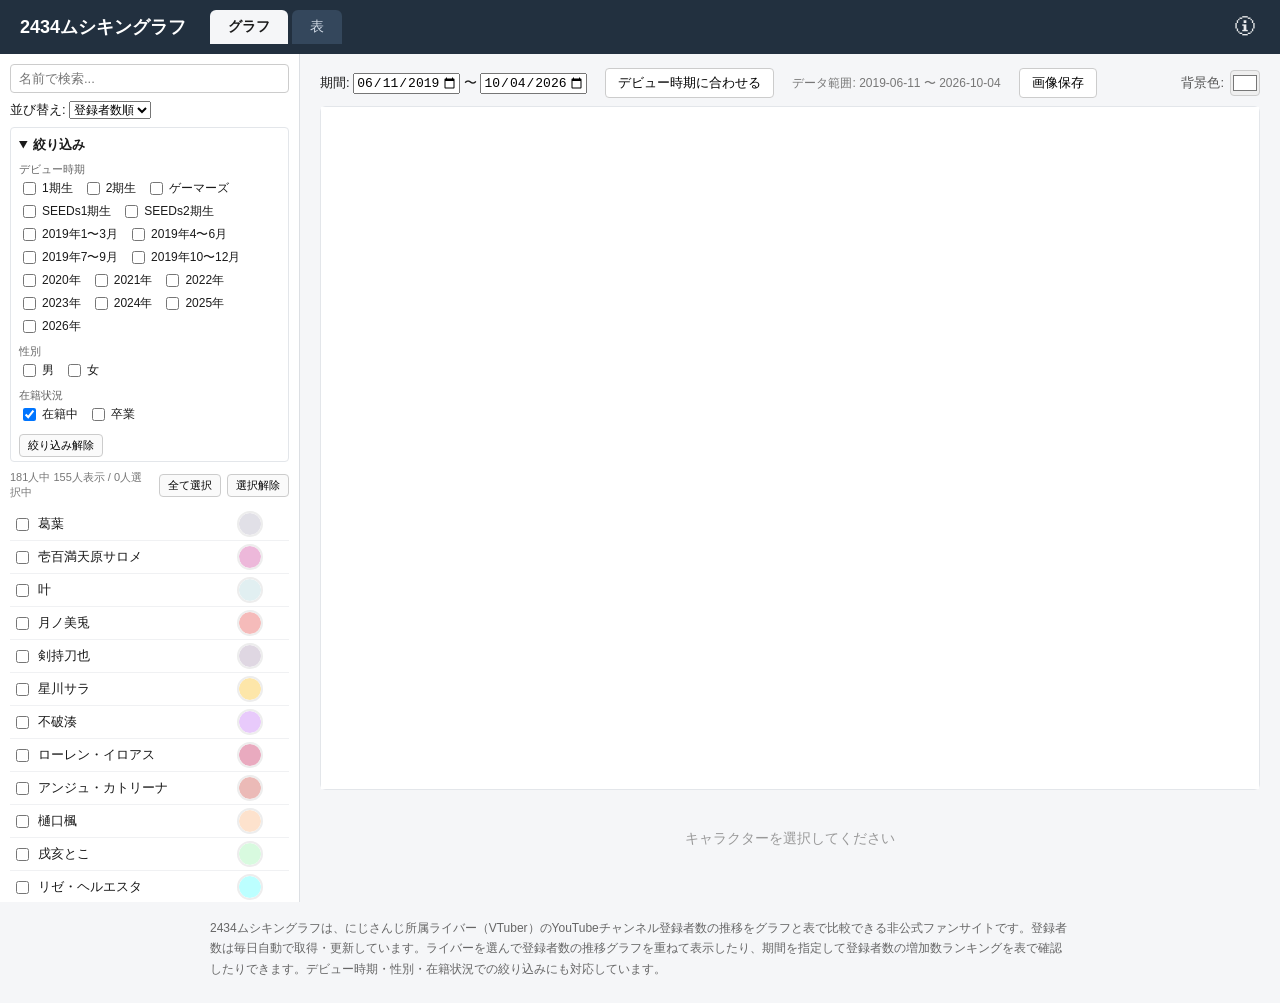
<file: site/index.html>
<!doctype html>
<html lang="ja">
<head>
<meta charset="utf-8">
<meta name="viewport" content="width=device-width, initial-scale=1">
<title>2434ムシキングラフ｜にじさんじライバーのYouTube登録者数推移グラフ</title>
<meta name="description" content="にじさんじ所属ライバー（VTuber）のYouTubeチャンネル登録者数の推移を、グラフと表で比較できる非公式ファンサイトです。データは毎日自動更新。期間を指定した増加数ランキングも見られます。">
<link rel="canonical" href="https://mushikingraph.nijisanji.workers.dev/">
<meta property="og:type" content="website">
<meta property="og:title" content="2434ムシキングラフ">
<meta property="og:description" content="にじさんじライバーのYouTube登録者数の推移をグラフと表で比較できる非公式ファンサイト（毎日自動更新）">
<meta property="og:url" content="https://mushikingraph.nijisanji.workers.dev/">
<meta name="twitter:card" content="summary">
<link rel="stylesheet" href="style.css">
</head>
<body>
<header class="app-header">
  <h1>2434ムシキングラフ</h1>
  <nav class="tabs">
    <button class="tab-btn" data-tab="select">選択</button>
    <button class="tab-btn active" data-tab="graph">グラフ</button>
    <button class="tab-btn" data-tab="table">表</button>
  </nav>
  <button type="button" id="notice-btn" class="notice-btn" title="お知らせ" aria-label="お知らせ">&#x1F6C8;</button>
</header>

<!-- Site admin notice popover: edit the text inside #notice-body freely,
     it's plain HTML shown as-is when the icon in the header is clicked. -->
<div id="notice-popover" class="notice-popover" hidden>
  <div id="notice-body">
    <p>サイト管理者にご連絡・ご要望のある方は<a href="https://marshmallow-qa.com/zwd38efeigw7ow4">こちら</a>にお願いします。スマホ表示に対応しました。</p>
  </div>
</div>

<div id="loading" class="loading">データを読み込み中...</div>

<main id="app" class="app-body" hidden>

  <!-- Shared character selector: lives OUTSIDE the graph/table panels so
       switching tabs never touches its scroll position, search, sort or
       filter state, and the checked characters + colors are always the
       same set feeding both views. -->
  <aside class="sidebar" id="char-selector"></aside>

  <div class="content-area">
    <!-- ============ GRAPH TAB ============ -->
    <section id="tab-graph" class="tab-panel active">
      <div class="main-panel">
        <div class="controls-row">
          <!-- min/max/value are filled in from data/dates.json at load time
               (main.js) so the pickers always cover the latest collected day. -->
          <label>期間:
            <input type="date" id="graph-date-from">
            〜
            <input type="date" id="graph-date-to">
          </label>
          <button type="button" id="graph-fit-debut">デビュー時期に合わせる</button>
          <span class="hint" id="data-range-hint"></span>
          <button type="button" id="graph-export-image">画像保存</button>
          <label class="bg-color-label">背景色: <input type="color" id="graph-bg-color" value="#ffffff"></label>
        </div>
        <!-- Mobile-only hint: hidden on desktop and on mobile landscape,
             shown only when a narrow screen is held in portrait. -->
        <div class="landscape-hint">📱 横画面で見るとグラフが見やすくなります</div>
        <div class="chart-wrap">
          <canvas id="chart-canvas"></canvas>
          <div id="chart-tooltip" class="chart-tooltip" hidden></div>
        </div>
        <div id="graph-empty" class="empty-msg">キャラクターを選択してください</div>
      </div>
    </section>

    <!-- ============ TABLE TAB ============ -->
    <section id="tab-table" class="tab-panel">
      <div class="main-panel">
        <div class="controls-row">
          <label>期間:
            <input type="date" id="table-date-old">
            〜
            <input type="date" id="table-date-new">
          </label>
          <label>並び順:
            <select id="table-sort-key">
              <option value="old">前登録者</option>
              <option value="new" selected>後登録者</option>
              <option value="delta">増加数</option>
            </select>
          </label>
          <button type="button" id="table-quick-week">1週間</button>
          <button type="button" id="table-quick-month">1か月</button>
          <button type="button" id="table-export-jpg">画像保存</button>
        </div>
        <div id="table-effective-dates" class="hint"></div>
        <div class="landscape-hint">📱 横画面で見ると表が見やすくなります</div>
        <div class="table-wrap">
          <table id="result-table">
            <colgroup>
              <col class="col-rank">
              <col class="col-name">
              <col class="col-old">
              <col class="col-new">
              <col class="col-delta">
            </colgroup>
            <thead>
              <tr>
                <th class="th-rank"></th>
                <th class="th-name"></th>
                <th class="th-old">登録者数</th>
                <th class="th-new">登録者数</th>
                <th class="th-delta">増加数</th>
              </tr>
            </thead>
            <tbody></tbody>
          </table>
        </div>
        <div id="table-empty" class="empty-msg">キャラクターを選択してください</div>
      </div>
    </section>
  </div>

</main>

<!-- Search engines read this text; keep it short and descriptive. -->
<footer class="site-footer">
  <p>2434ムシキングラフは、にじさんじ所属ライバー（VTuber）のYouTubeチャンネル登録者数の推移をグラフと表で比較できる非公式ファンサイトです。登録者数は毎日自動で取得・更新しています。ライバーを選んで登録者数の推移グラフを重ねて表示したり、期間を指定して登録者数の増加数ランキングを表で確認したりできます。デビュー時期・性別・在籍状況での絞り込みにも対応しています。</p>
</footer>

<!-- template for the character selector -->
<template id="tpl-selector">
  <div class="selector">
    <input type="search" class="sel-search" placeholder="名前で検索...">
    <div class="sel-row">
      <label>並び替え:
        <select class="sel-sort">
          <option value="number_debut">デビュー順</option>
          <option value="number_subscribe" selected>登録者数順</option>
          <option value="number_kana">50音順</option>
        </select>
      </label>
    </div>
    <details class="sel-filters" open>
      <summary>絞り込み</summary>
      <div class="filter-group" data-filter="generation">
        <div class="filter-title">デビュー時期</div>
        <div class="filter-options filter-generation"></div>
      </div>
      <div class="filter-group" data-filter="gender">
        <div class="filter-title">性別</div>
        <div class="filter-options filter-gender"></div>
      </div>
      <div class="filter-group" data-filter="graduation">
        <div class="filter-title">在籍状況</div>
        <div class="filter-options filter-graduation"></div>
      </div>
      <button type="button" class="filter-clear">絞り込み解除</button>
    </details>
    <div class="sel-row">
      <div class="sel-count"></div>
      <button type="button" class="sel-select-all">全て選択</button>
      <button type="button" class="sel-deselect-all">選択解除</button>
    </div>
    <div class="sel-list"></div>
  </div>
</template>

<script src="js/data.js"></script>
<script src="js/selector.js"></script>
<script src="js/graph.js"></script>
<script src="js/table.js"></script>
<script src="js/main.js"></script>
<!-- Cloudflare Web Analytics --><script defer src='https://static.cloudflareinsights.com/beacon.min.js' data-cf-beacon='{"token": "e94ead580969484f93b982cdf1c6165f"}'></script><!-- End Cloudflare Web Analytics -->
</body>
</html>
</file>
<file: site/style.css>
* { box-sizing: border-box; }
html, body {
  margin: 0; padding: 0;
  font-family: "Hiragino Sans", "Yu Gothic", "Meiryo", sans-serif;
  color: #1a1a1a;
  background: #f5f6f8;
}

.app-header {
  display: flex; align-items: center; gap: 24px;
  padding: 10px 20px;
  background: #22303f;
  color: #fff;
}
.app-header h1 { font-size: 18px; margin: 0; font-weight: 600; }
.tabs { display: flex; gap: 4px; }
.tab-btn {
  padding: 8px 18px; border: none; border-radius: 6px 6px 0 0;
  background: #34475c; color: #cfd8e3; cursor: pointer; font-size: 14px;
}
.tab-btn.active { background: #f5f6f8; color: #1a1a1a; font-weight: 600; }

.notice-btn {
  margin-left: auto;
  background: none; border: none; color: #fff;
  font-size: 22px; line-height: 1; padding: 4px; cursor: pointer;
  opacity: 0.9;
}
.notice-btn:hover { opacity: 1; }

.notice-popover {
  position: fixed; top: 50px; right: 20px; z-index: 200;
  width: 280px; max-width: calc(100vw - 40px);
  background: #fff; color: #1a1a1a;
  border: 1px solid #dcdfe3; border-radius: 6px;
  box-shadow: 0 4px 16px rgba(0,0,0,0.18);
  padding: 12px 14px;
  font-size: 13px; line-height: 1.7;
}
.notice-popover[hidden] { display: none; }
#notice-body p { margin: 0 0 8px; }
#notice-body p:last-child { margin-bottom: 0; }

.loading { padding: 40px; text-align: center; color: #666; font-size: 15px; }

.app-body {
  display: flex;
  height: calc(100vh - 52px);
}
/* The sidebar is a direct child of .app-body now, sitting beside
   .content-area, so it is never unmounted/remounted when the active tab
   changes -- its scroll position, search text and filters stay put. */
.content-area { flex: 1; min-width: 0; display: flex; }
.tab-panel { display: none; flex: 1; min-width: 0; }
.tab-panel.active { display: flex; }

.sidebar {
  width: 300px; flex-shrink: 0;
  border-right: 1px solid #dcdfe3;
  background: #fff;
  overflow-y: auto;
  padding: 10px;
}
.landscape-hint { display: none; }
/* Mobile-only pseudo-tab; hidden on desktop where the sidebar is always shown. */
.tab-btn[data-tab="select"] { display: none; }
.main-panel {
  flex: 1; min-width: 0;
  display: flex; flex-direction: column;
  padding: 14px 20px;
  overflow: auto;
}

.controls-row {
  display: flex; align-items: center; gap: 18px; flex-wrap: wrap;
  margin-bottom: 8px; font-size: 13px;
}
.controls-row input[type="date"] { font-size: 13px; }
.hint { color: #777; font-size: 12px; }
#table-export-jpg, #table-quick-week, #table-quick-month, #graph-fit-debut, #graph-export-image {
  font-size: 13px; padding: 5px 12px; cursor: pointer;
  border: 1px solid #ccc; border-radius: 4px; background: #fff;
}
#table-export-jpg:hover, #table-quick-week:hover, #table-quick-month:hover, #graph-fit-debut:hover, #graph-export-image:hover { background: #f0f2f5; }

.bg-color-label {
  margin-left: auto; display: flex; align-items: center; gap: 6px;
  color: #555;
}
.bg-color-label input[type="color"] {
  width: 30px; height: 26px; padding: 0; border: 1px solid #ccc; border-radius: 4px; cursor: pointer;
}

.chart-wrap {
  position: relative;
  flex: 1;
  min-height: 300px;
  background: #fff;
  border: 1px solid #e3e6ea;
  border-radius: 6px;
}
#chart-canvas { width: 100%; height: 100%; display: block; }
.chart-tooltip {
  position: absolute;
  pointer-events: none;
  background: rgba(20,20,20,0.9);
  color: #fff;
  font-size: 12px;
  padding: 6px 9px;
  border-radius: 4px;
  line-height: 1.5;
  white-space: nowrap;
  transform: translate(-50%, -110%);
  z-index: 5;
}

.empty-msg {
  text-align: center; color: #999; padding: 40px; font-size: 14px;
}

/* ---- selector component ---- */
.selector { display: flex; flex-direction: column; gap: 8px; font-size: 13px; }
.sel-search {
  width: 100%; padding: 6px 8px; font-size: 13px;
  border: 1px solid #ccc; border-radius: 4px;
}
.sel-row { display: flex; align-items: center; gap: 6px; }
.sel-row select { font-size: 12px; }

.sel-filters { border: 1px solid #e3e6ea; border-radius: 4px; padding: 4px 8px; }
.sel-filters summary { cursor: pointer; font-weight: 600; padding: 4px 0; }
.filter-group { margin: 4px 0 8px; }
.filter-title { font-size: 11px; color: #666; margin-bottom: 2px; }
.filter-options { display: flex; flex-wrap: wrap; gap: 4px 10px; }
.filter-options label { display: inline-flex; align-items: center; gap: 3px; font-size: 12px; white-space: nowrap; }
.filter-clear {
  font-size: 11px; padding: 3px 8px; margin-top: 2px;
  border: 1px solid #ccc; border-radius: 4px; background: #fafafa; cursor: pointer;
}

.sel-count { color: #777; font-size: 11px; margin-right: auto; }
.sel-select-all, .sel-deselect-all {
  font-size: 11px; padding: 3px 8px;
  border: 1px solid #ccc; border-radius: 4px; background: #fafafa; cursor: pointer;
  white-space: nowrap;
}

.sel-list { display: flex; flex-direction: column; }
.sel-item {
  display: flex; align-items: center; gap: 6px;
  padding: 3px 2px;
  border-bottom: 1px solid #f0f1f3;
}
.sel-item .sel-name {
  flex: 1; min-width: 0; overflow: hidden; text-overflow: ellipsis; white-space: nowrap;
  cursor: pointer;
}
.sel-item .sel-name.graduated { color: #999; text-decoration: line-through; }

.sel-item .color-swatch {
  width: 26px; height: 26px; padding: 0; flex-shrink: 0;
  border: 2px solid #ccc; border-radius: 50%; background: none; cursor: pointer;
  opacity: 0.35; pointer-events: none;
  transition: opacity .15s ease, border-color .15s ease, transform .1s ease;
}
.sel-item .color-swatch::-webkit-color-swatch-wrapper { padding: 0; border-radius: 50%; }
.sel-item .color-swatch::-webkit-color-swatch { border: none; border-radius: 50%; }
.sel-item .color-swatch::-moz-color-swatch { border: none; border-radius: 50%; }
.sel-item.checked .color-swatch { opacity: 1; pointer-events: auto; border-color: #999; }
.sel-item.checked .color-swatch:hover { border-color: #333; transform: scale(1.08); }

.sel-item .color-reset {
  visibility: hidden;
  width: 18px; height: 18px; flex-shrink: 0; padding: 0;
  font-size: 12px; line-height: 1; color: #888; background: #fff;
  border: 1px solid #ddd; border-radius: 50%; cursor: pointer;
}
.sel-item.checked .color-reset { visibility: visible; }
.sel-item .color-reset:hover { color: #333; border-color: #999; }

/* ---- table ---- */
.table-wrap { overflow: auto; flex: 1; }
table#result-table {
  table-layout: fixed;
  border-collapse: collapse;
  width: 580px;
  margin: 0 auto;
  font-size: 13px;
  background: #fff;
}
.col-rank  { width: 50px; }
.col-name  { width: 190px; } /* fits the longest name, "ソフィア・ヴァレンタイン" (12 chars) */
.col-old,
.col-new   { width: 110px; }
.col-delta { width: 120px; }

#result-table th, #result-table td {
  padding: 6px 10px; border-bottom: 1px solid #eee; text-align: right;
  white-space: nowrap; overflow: hidden; text-overflow: ellipsis;
}
#result-table th:nth-child(2), #result-table td:nth-child(2) { text-align: left; }
#result-table thead th {
  position: sticky; top: 0; background: #fff; border-bottom: 2px solid #ccc; cursor: default;
}
#result-table tbody tr:nth-child(odd) { background: #f7f7f7; }
#result-table tbody tr:hover { background: #eef2f7; }
.delta-pos { color: #111; }
.delta-neg { color: #d63333; font-weight: 600; }

/* ---- mobile layout (PC layout above is untouched outside this block) ----
   Matches on EITHER a narrow width (portrait phones) OR a short height
   (landscape phones -- many Android phones report a logical landscape
   width well over 768px, but their height is always short, so relying on
   width alone made landscape fall through to the PC layout). */
@media (max-width: 768px), (max-height: 500px) {
  .app-header { gap: 12px; padding: 8px 12px; }
  .app-header h1 { font-size: 15px; }
  .tab-btn { padding: 7px 12px; font-size: 13px; }
  .tab-btn[data-tab="select"] { display: block; }

  /* Fixed-height shell that never scrolls itself: exactly one of the
     sidebar or the content-area is shown at a time (based on the active
     tab) and each manages its own internal scrolling. This is what stops
     the character list's scroll from fighting the page's scroll. */
  .app-body { flex-direction: column; height: calc(100vh - 48px); overflow: hidden; }

  .sidebar { display: none; width: 100%; border-right: none; }
  #app[data-active-tab="select"] .sidebar { display: block; flex: 1; min-height: 0; }
  #app[data-active-tab="select"] .content-area { display: none; }
  .content-area { min-width: 0; min-height: 0; }

  .main-panel { padding: 10px; }

  .controls-row { gap: 8px 12px; }
  .bg-color-label { margin-left: 0; }

  .chart-wrap { min-height: 260px; }

  .landscape-hint {
    display: block; font-size: 12px; color: #555;
    background: #eef1f5; border-radius: 4px;
    padding: 6px 10px; margin-bottom: 8px;
  }
  /* Hide the hint again once the phone is actually rotated to landscape
     (applies to both the graph and table tabs' hints). */
  @media (orientation: landscape) {
    .landscape-hint { display: none; }
  }

  /* Table shrinks to fit the screen. Rank/name may truncate (ellipsis is
     already set on td via the base #result-table rules), but old/new/delta
     counts keep a guaranteed width so the numbers are never cut off. The
     old/new header cells hold a full ISO date ("2019-06-11"), which is the
     widest content in the table, so those two columns are sized to that
     rather than to the (shorter) registrant-count digits underneath. */
  table#result-table { width: 100%; margin: 0; }
  .col-rank  { width: 42px; } /* fits 2-digit ranks whenever space allows */
  .col-name  { width: auto; }
  .col-old,
  .col-new   { width: 96px; }
  .col-delta { width: 88px; }
}

/* Short site description below the app (mainly for search engines). */
.site-footer {
  max-width: 900px; margin: 0 auto;
  padding: 16px 20px 24px;
  color: #666; font-size: 12px; line-height: 1.7;
}
.site-footer p { margin: 0; }
</file>
